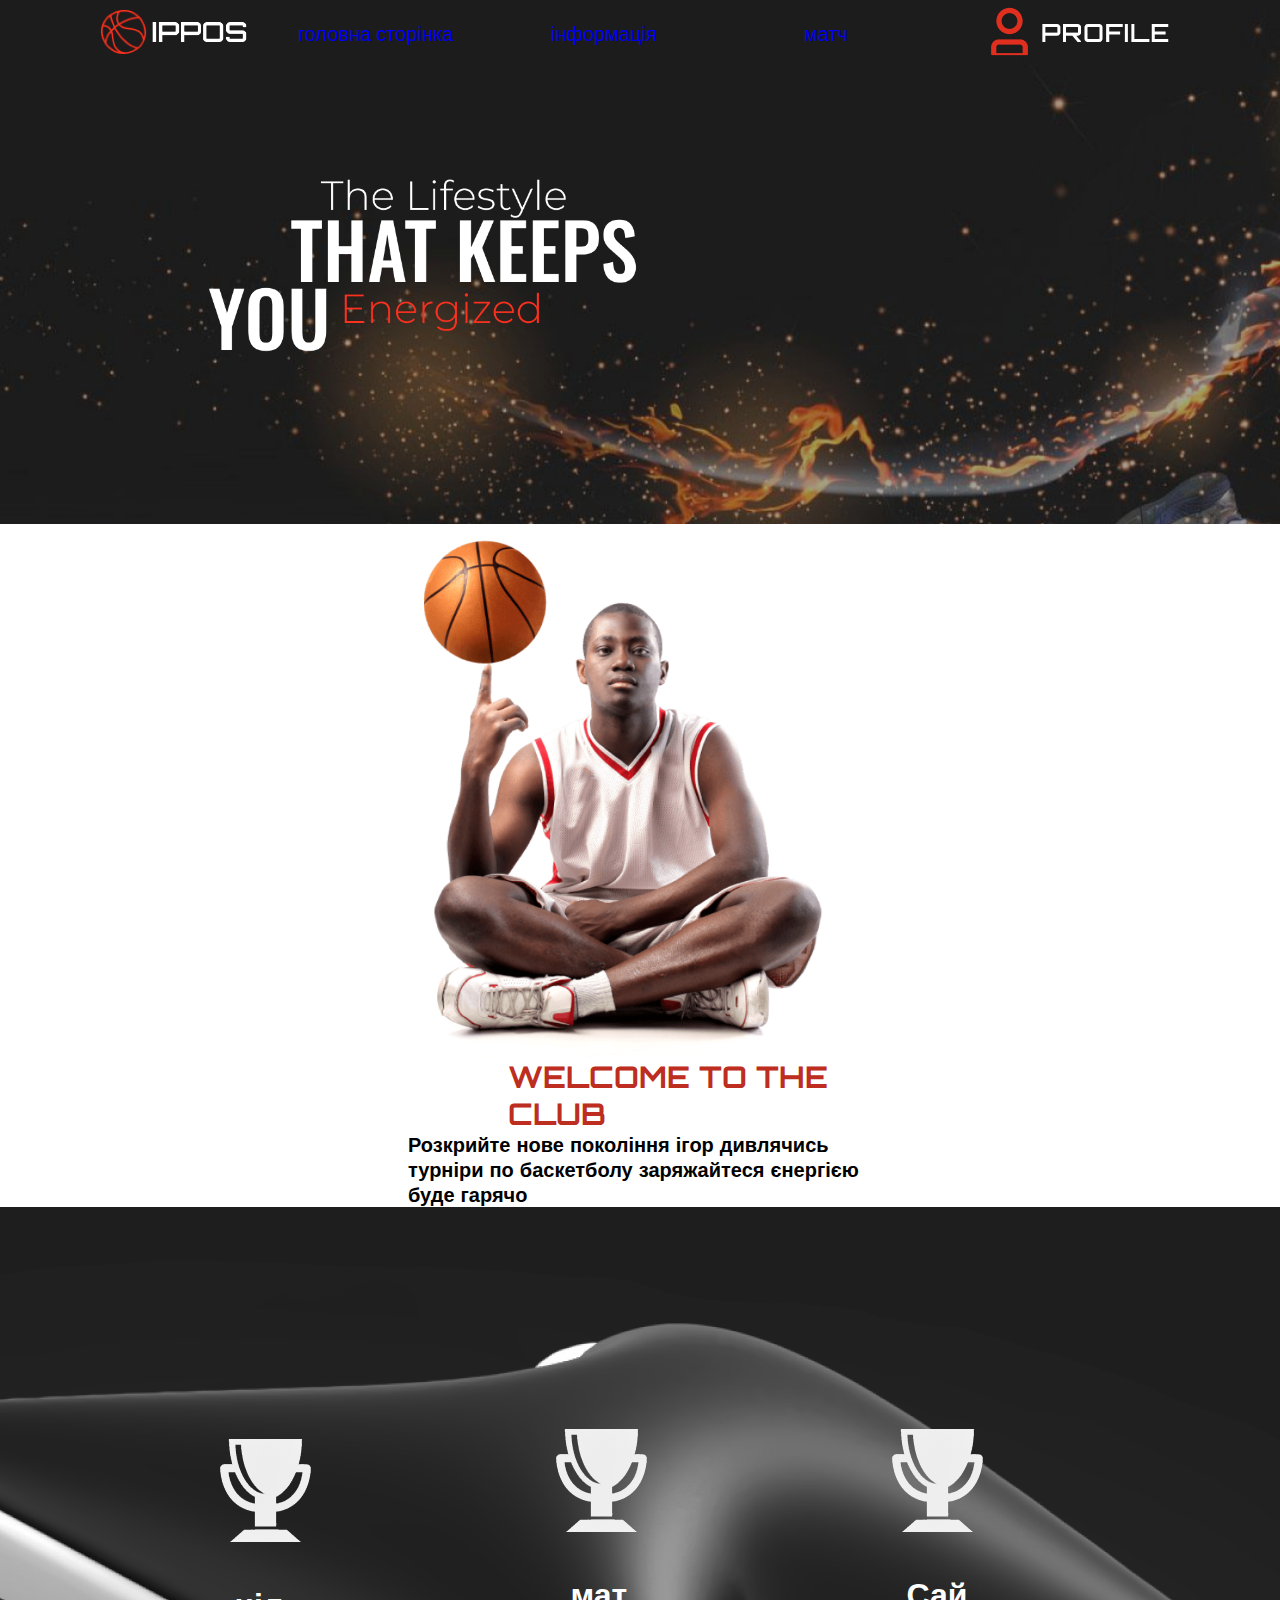
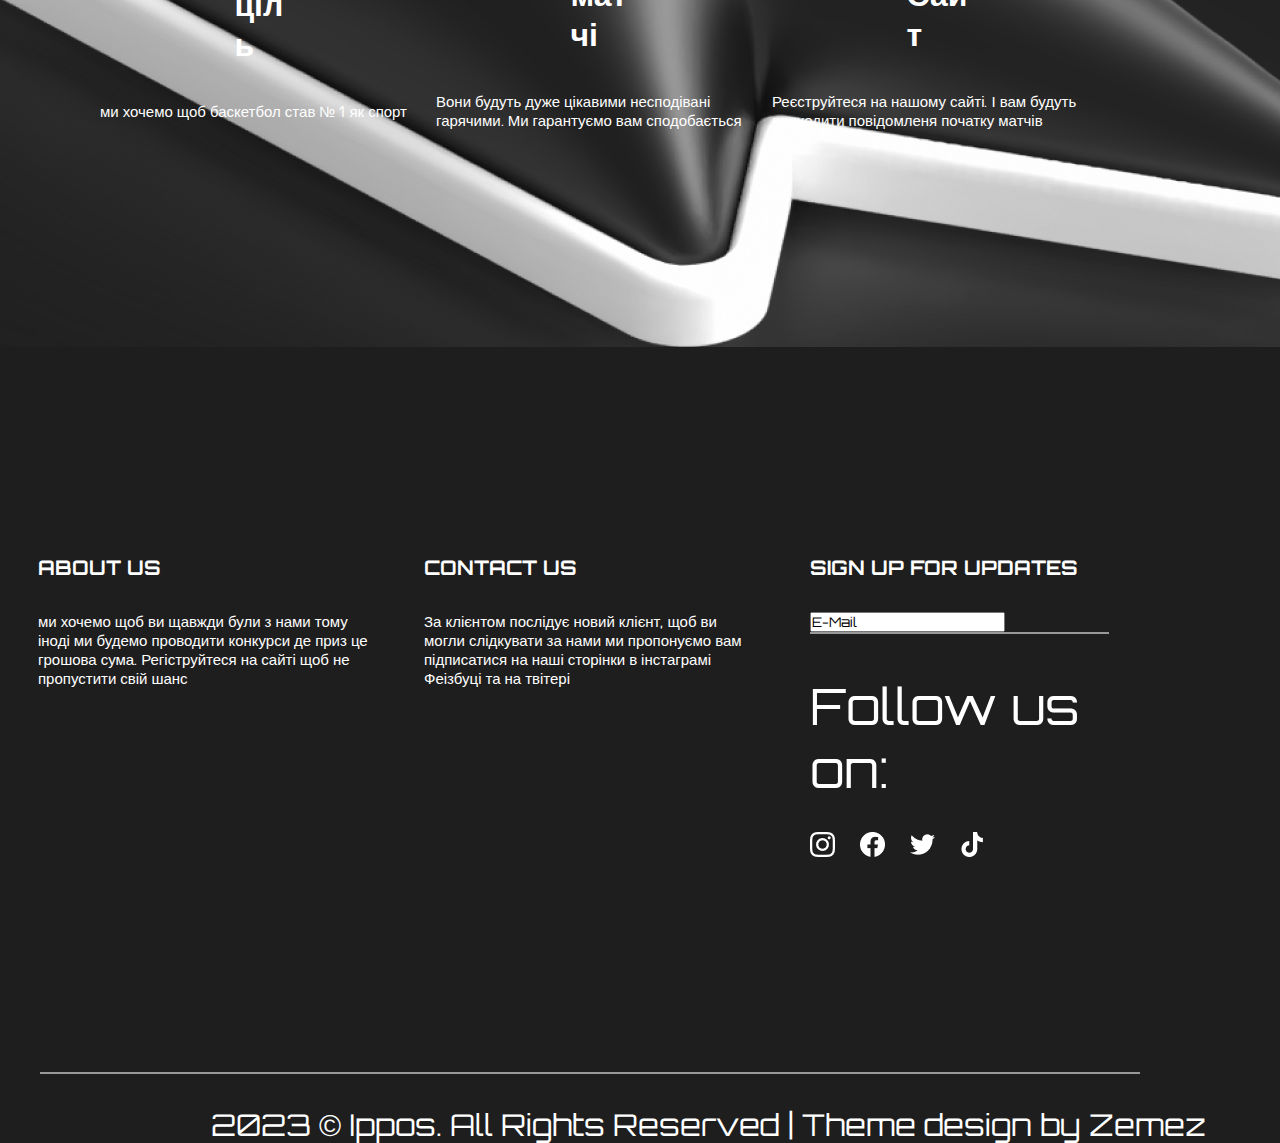
<file: basketbol/index.html>
<!DOCTYPE html>
<html lang="en">
<head>
    <meta charset="UTF-8">
    <meta http-equiv="X-UA-Compatible" content="IE=edge">
    <meta name="viewport" content="width=device-width, initial-scale=1.0">
    <title>поставте залік будь ласка</title>
    <link rel="stylesheet" href="css/style.css">
    <link rel="preconnect" href="https://fonts.googleapis.com">
<link rel="preconnect" href="https://fonts.gstatic.com" crossorigin>
<link href="https://fonts.googleapis.com/css2?family=Orbitron:wght@500&display=swap" rel="stylesheet">
</head>
<link rel="preconnect" href="https://fonts.googleapis.com">
<link rel="preconnect" href="https://fonts.gstatic.com" crossorigin>
<link href="https://fonts.googleapis.com/css2?family=Orbitron:wght@500&display=swap" rel="stylesheet">
<body>
    
    <header class="header">
        <div class="container">
            <div class="tophader"><!-- общий хедер  -->
                <div class="firstimg"><!-- левое  -->
                    <img class="ff" src="image/logo.png.png" alt="#">
                </div>
                <div class="centrf"> <!-- центр  -->
                    <ul class="list">
                        <a href="index.html"><li>головна сторінка</li></a> <a href="match.html"><li>інформація</li></a><a href="match.html"><li>матч</li></a>
                    </ul>
                </div>
                <div class="firstright"><!-- правое  -->
                    <img src="image/profil.png" alt="#">
                </div>
            </div>
            <img class="imtext" src="image/text.png" alt="#">
        </div>
    </header>
    <section class="sectionFirst">
       <div class="container">
            <div class="general">
                <img class="imgBas" src="image/Depositphotos_5945609_el0-3.png.png" alt="#">
                <div class="right">
                    <h1 class="welcome">WELCOME TO THE CLUB</h1>
                    <h1 class="com">Розкрийте нове покоління ігор дивлячись турніри по баскетболу заряжайтеся єнергією буде гарячо</h1>
                 </div>  
            </div>
       </div> 
    </section>
    <section class="sectionTwo">
        <div class="container">
            <div class="inf">
                <div class="target">
                    <img class="pngsize" src="image/kubok.png" alt="#">
                    <h1 class="targetText">ціль</h1>
                    <p class="textP">ми хочемо щоб баскетбол став № 1 як спорт</p>
                </div>
                <div class="target">
                    <img class="pngsize" src="image/kubok.png" alt="#">
                    <h1 class="targetText">матчі</h1>
                    <p class="textP">Вони будуть дуже цікавими несподівані гарячими. Ми гарантуємо вам сподобається</p>
                </div>
                <div class="target">
                    <img class="pngsize" src="image/kubok.png" alt="#">
                    <h1 class="targetText">Сайт</h1>
                    <p class="textP">Реєструйтеся на нашому сайті. І вам будуть приходити повідомленя початку матчів</p>
                </div>
            </div>
        </div>
    </section>
    <footer class="footer">
        <div class="container">
            <div class="foterGeneral"><!-- общий  -->
                <div><!-- left  -->
                    <h1 class="footerh1">ABOUT US</h1>
                    <p class="textP">ми хочемо щоб ви щавжди були з нами тому іноді ми будемо проводити конкурси де приз це грошова сума. Регіструйтеся на сайті щоб не пропустити свій шанс</p>
                </div>
                <div><!-- centr  -->
                    <h1 class="footerh1">CONTACT US</h1>
                    <p class="textP">За клієнтом послідує новий клієнт, щоб ви могли слідкувати за нами ми пропонуємо вам підписатися на наші сторінки в інстаграмі Феізбуці та на твітері</p>
                </div>
                <div><!-- right  -->
                  <h1 class="footerh1">SIGN UP FOR UPDATES</h1>  
                  <p class="email"><input type="text" name="E-Mail" value="E-Mail"></p>
                  <p class="border"></p>
                  <p class="folow">Follow us on:</p>
                  <ul class="listImg">
                    <li> <a href="https://www.instagram.com/"><img src="image/Instagram.png" alt="#"></li></a>
                    <li><a href="https://www.facebook.com/"><img src="image/Facebook.png" alt="#"></li></a>
                    <li><a href="https://twitter.com/"><img src="image/Twitter.png" alt="#"></li></a>
                    <li><a href="https://www.tiktok.com/uk-UA/"><img src="image/TikTok.png" alt="#"></li></a>
                  </ul>
                </div>
            </div>
            <p class="border2"></p>
            <p class="end">2023 © Ippos. All Rights Reserved | Theme design by Zemez</p>
        </div>

    </footer>
<!-- текст  -->
</body>
</html>
</file>
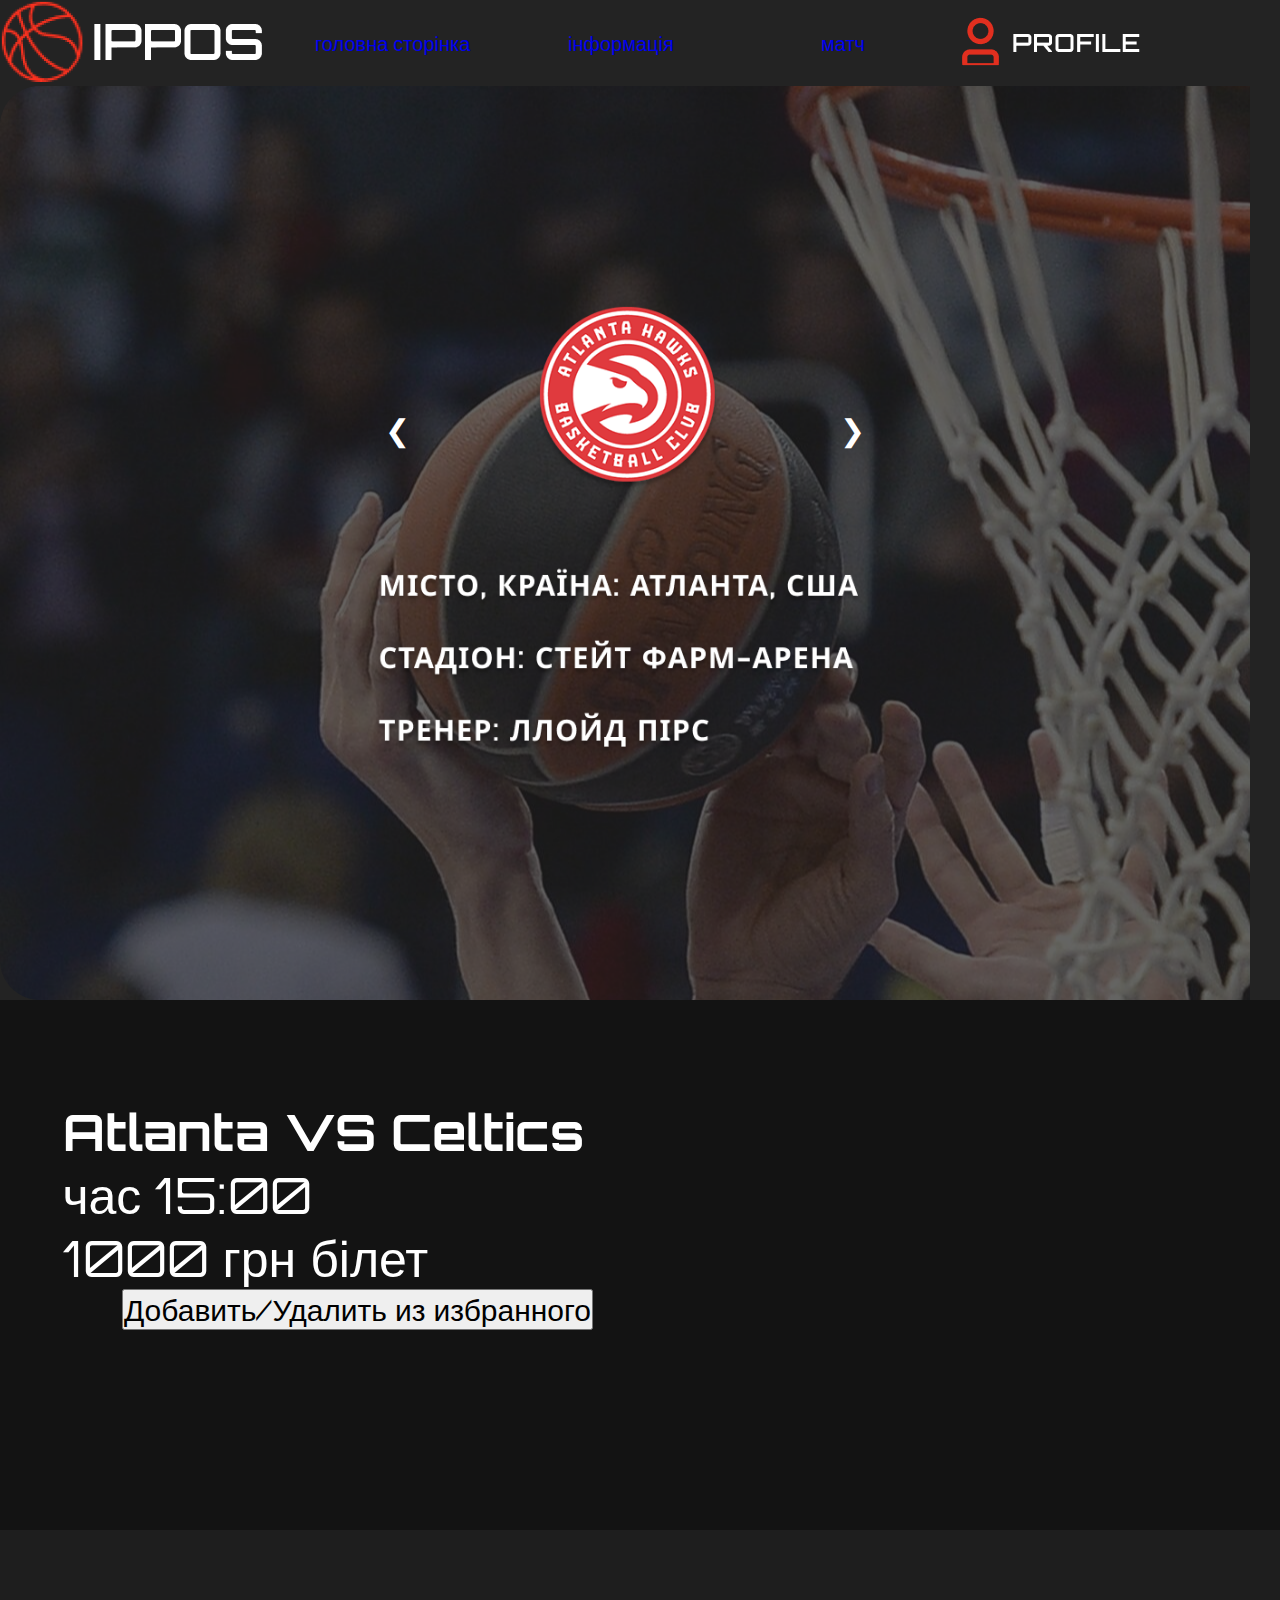
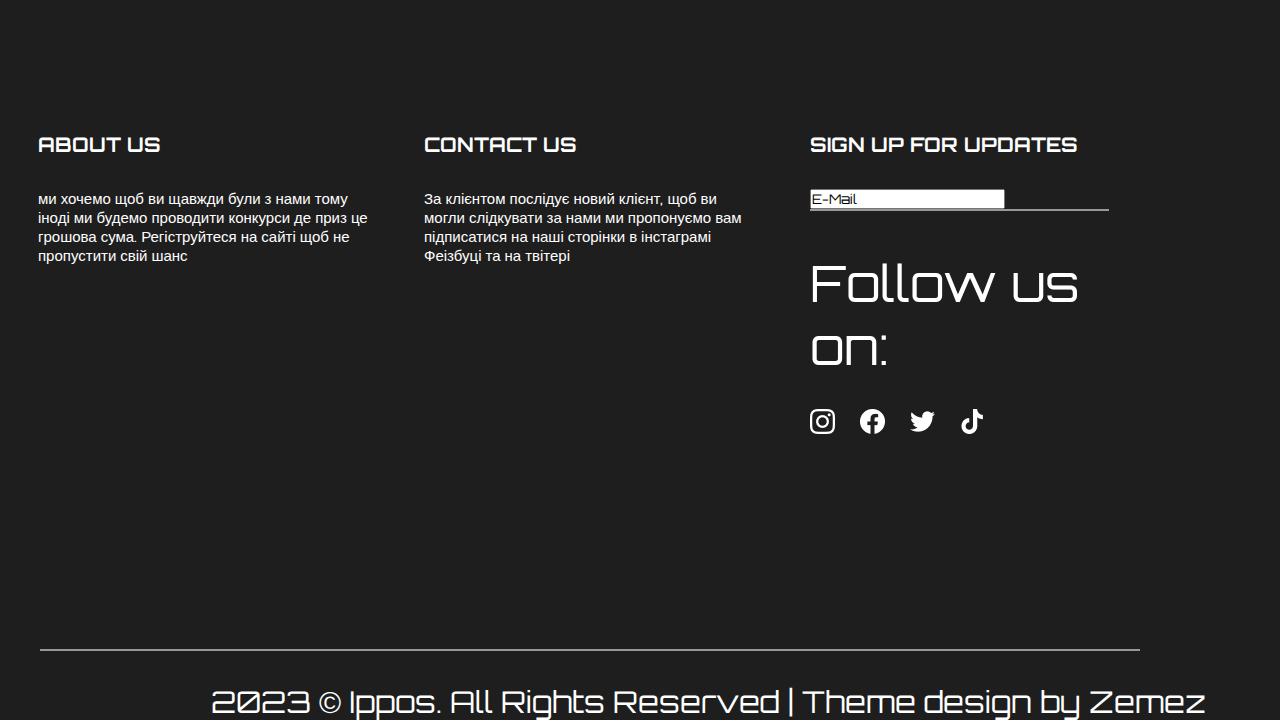
<file: basketbol/match.html>
<!DOCTYPE html>
<html lang="en">
<head>
    <meta charset="UTF-8">
    <meta http-equiv="X-UA-Compatible" content="IE=edge">
    <meta name="viewport" content="width=device-width, initial-scale=1.0">
    <title>поставте залік будь ласка</title>
    <link rel="stylesheet" href="css/style.css">
    <link rel="preconnect" href="https://fonts.googleapis.com">
<link rel="preconnect" href="https://fonts.gstatic.com" crossorigin>
<link href="https://fonts.googleapis.com/css2?family=Orbitron&display=swap" rel="stylesheet">   
<link rel="stylesheet"  href="https://cdn.jsdelivr.net/npm/swiper@9/swiper-bundle.min.css" />
<link rel="preconnect" href="https://fonts.googleapis.com">
<link rel="preconnect" href="https://fonts.gstatic.com" crossorigin>
<link href="https://fonts.googleapis.com/css2?family=Orbitron:wght@500&display=swap" rel="stylesheet">
</head>
<body>
        <section class="section3">
            <div class="container">
                <div class="tophader"><!-- общий хедер  -->
                    <div class="firstimg"><!-- левое  -->
                        <img src="image/logo.png.png" alt="#">
                    </div>
                    <div><!-- центр  -->
                        <ul class="list">
                            <a href="index.html"><li>головна сторінка</li></a> <a href="match.html"><li>інформація</li></a><a href="match.html"> <li>матч</li></a>
                            </ul>
                    </div>
                    <div class="profill"><!-- правое  -->
                        <a href="profil.html"><img src="image/profil.png" alt="#"> </a>
                    </div>
                </div>
                <div class="bg">
            

                    <div class="slider">
                        <div class="slides">
                          <img src="image/atlanta.png" alt="Slide 1">
                          <img src="image/Group 40.png" alt="Slide 2">
                          <img src="image/Group 41.png" alt="Slide 3">
                        </div>
                        <a class="prev" onclick="prevSlide()">&#10094;</a>
                        <a class="next" onclick="nextSlide()">&#10095;</a>
                    </div>
                </div>
            </div>
        </section>
        <section class="asd">
            <div class="container">
                <div class="bgg">       
                    <div class="matchinfo">       
                        <div id="item" >   
                            <h1>Atlanta VS Celtics </h1>
                            <p>час 15:00</p>
                            <p>1000 грн білет</p>
                            <!-- Дима Блять сдесь должен быть контент который ты хочешь что бы перенесли в профиль  --></div>

                        <!-- Кнопка "Добавить/Удалить из избранного" -->
                        <button onclick="toggleFavorite()">Добавить/Удалить из избранного</button>
                    </div>  

                </div>   
            </div>
        </section>
        <footer class="footer">
            <div class="container">
                <div class="foterGeneral"><!-- общий  -->
                    <div><!-- left  -->
                        <h1 class="footerh1">ABOUT US</h1>
                        <p class="textP">ми хочемо щоб ви щавжди були з нами тому іноді ми будемо проводити конкурси де приз це грошова сума. Регіструйтеся на сайті щоб не пропустити свій шанс</p>
                    </div>
                    <div><!-- centr  -->
                        <h1 class="footerh1">CONTACT US</h1>
                        <p class="textP">За клієнтом послідує новий клієнт, щоб ви могли слідкувати за нами ми пропонуємо вам підписатися на наші сторінки в інстаграмі Феізбуці та на твітері</p>
                    </div>
                    <div><!-- right  -->
                      <h1 class="footerh1">SIGN UP FOR UPDATES</h1>  
                      <p class="email"><input type="text" name="E-Mail" value="E-Mail"></p>
                      <p class="border"></p>
                      <p class="folow">Follow us on:</p>
                      <ul class="listImg">
                        <li> <a href="https://www.instagram.com/"><img src="image/Instagram.png" alt="#"></li></a>
                        <li><a href="https://www.facebook.com/"><img src="image/Facebook.png" alt="#"></li></a>
                        <li><a href="https://twitter.com/"><img src="image/Twitter.png" alt="#"></li></a>
                        <li><a href="https://www.tiktok.com/uk-UA/"><img src="image/TikTok.png" alt="#"></li></a>
                      </ul>
                    </div>
                </div>
                <p class="border2"></p>
                <p class="end">2023 © Ippos. All Rights Reserved | Theme design by Zemez</p>
            </div>
        </footer>
        <script src="https://cdn.jsdelivr.net/npm/swiper@9/swiper-bundle.min.js"></script>
        <script src="script.js"></script>
</body>
</html>
</file>
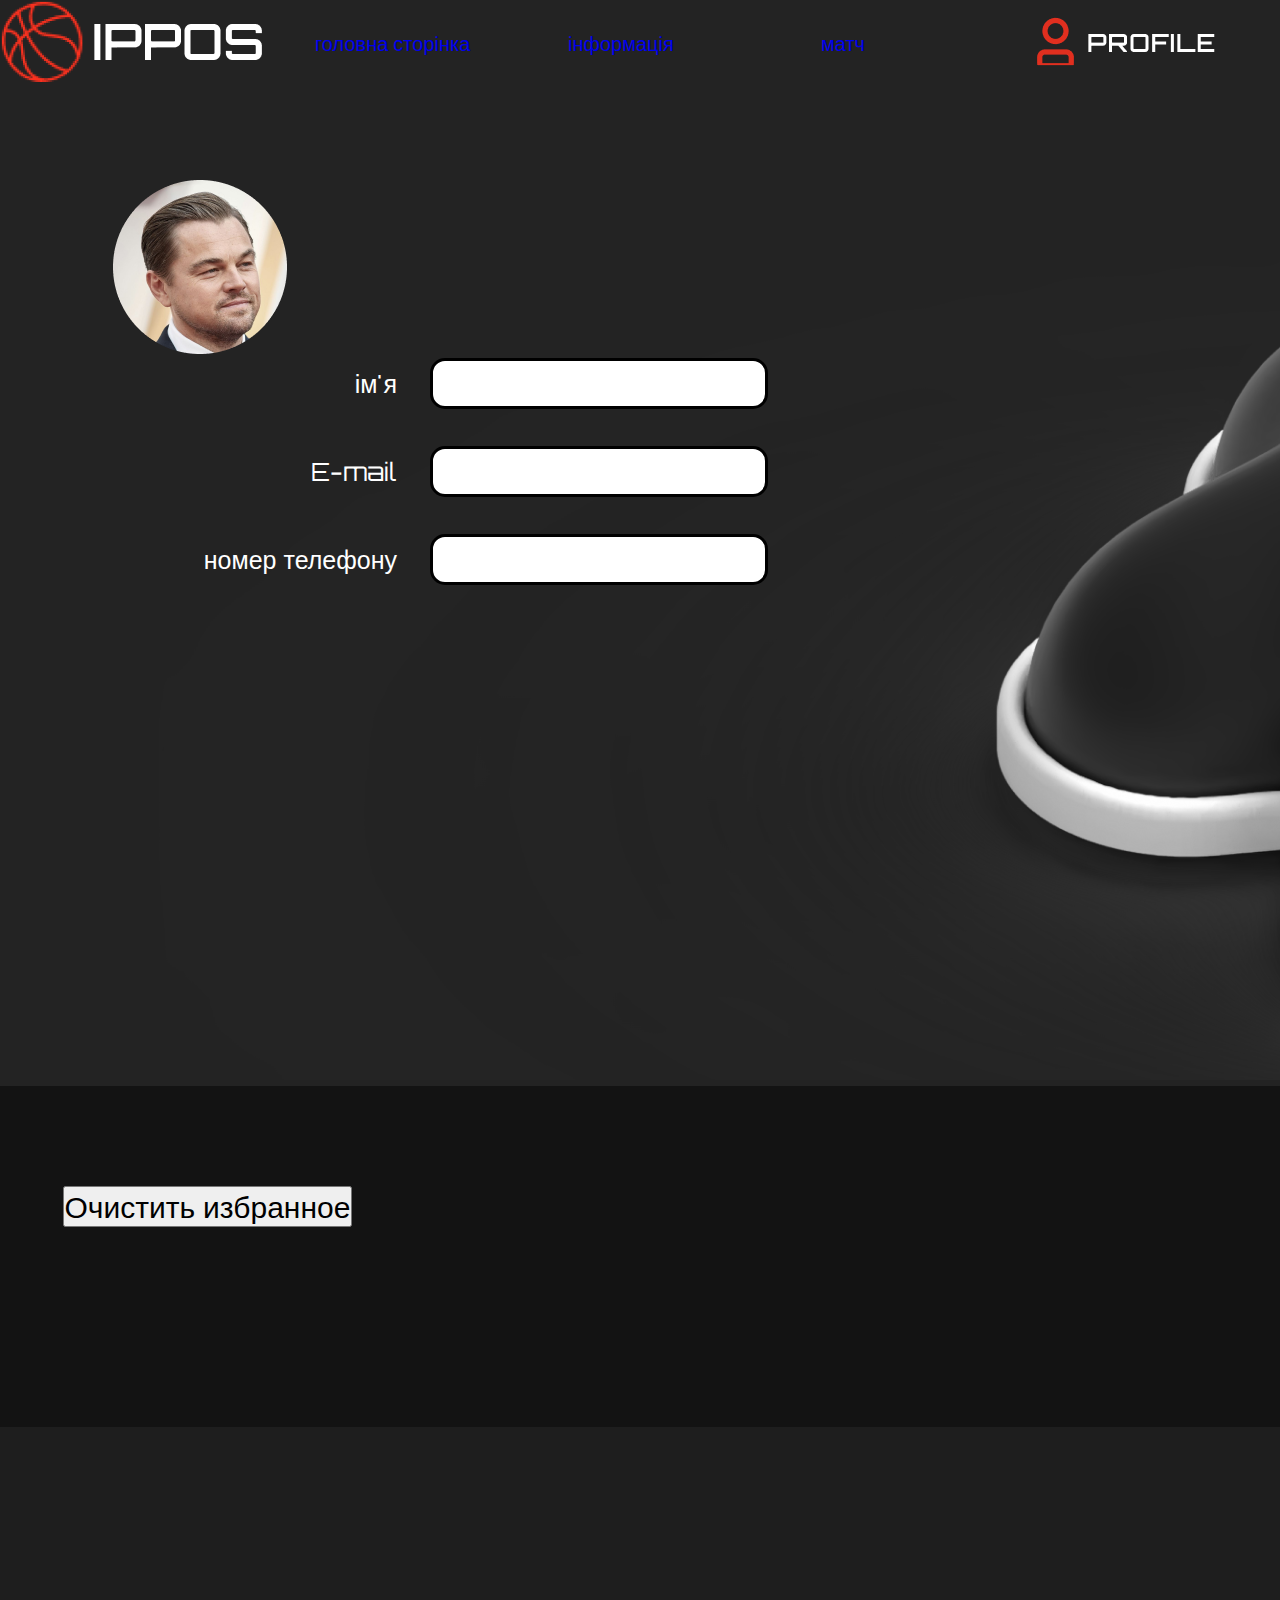
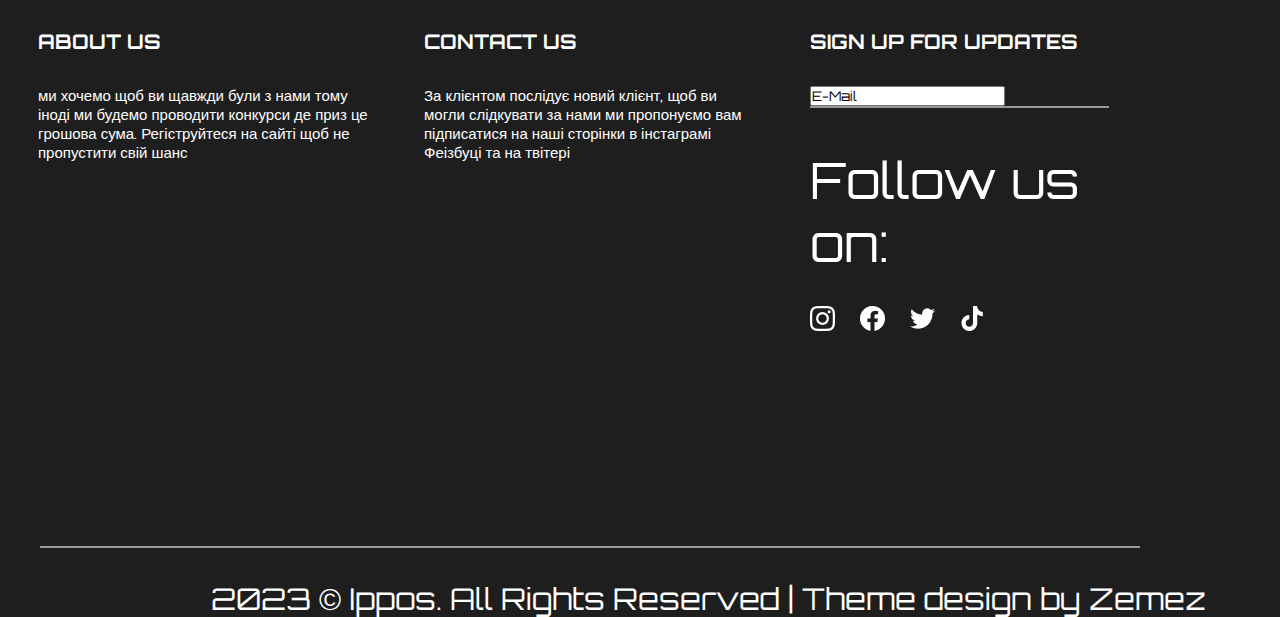
<file: basketbol/profil.html>
<!DOCTYPE html>
<html lang="en">
<head>
    <meta charset="UTF-8">
    <meta http-equiv="X-UA-Compatible" content="IE=edge">
    <meta name="viewport" content="width=device-width, initial-scale=1.0">
    <title>поставте залік будь ласка</title>
    <link rel="stylesheet" href="css/style.css">
    <link rel="preconnect" href="https://fonts.googleapis.com">
<link rel="preconnect" href="https://fonts.gstatic.com" crossorigin>
<link href="https://fonts.googleapis.com/css2?family=Orbitron:wght@500&display=swap" rel="stylesheet">
</head>
<body>
    <section class="section2">
        <div class="container">
            <div class="tophader"><!-- общий хедер  -->
                <div class="firstimg" ><!-- левое  -->
                    <img  src="image/logo.png.png" alt="#">
                </div>
                <div><!-- центр  -->
                    <ul class="list">
                        <a href="index.html"><li>головна сторінка</li></a> <a href="match.html"><li>інформація</li></a><a href="match.html"> <li>матч</li></a>
                        </ul>
                </div>
                <div><!-- правое  -->
                    <img src="image/profil.png" alt="#">
                </div>
            </div>
            <div class="qq">
                <img class="mask" src="image/Mask group.png" alt="#">
                <div class="profile"><!-- общий  -->
                    <div class="profText">
                        <p class="infoo">ім'я</p>
                        <input class="borderBl" type="text" name="name" value="">
                    </div>
                    <div class="profText">
                        <p class="infoo">E-mail</p>
                        <input class="borderBl" type="text" name="E-Mail" value="">
                    </div>
                    <div class="profText">
                        <p class="infoo">номер телефону</p>
                        <input class="borderBl" type="text" name="nomerFone" value="">
                    </div>
                </div>
            </div>
        </div>
    </section>
    <section class="asd">
        <div class="container">
            <div class="bgg">
                    <div class="matchinfo2" id="favorite"></div>

                    <!-- Кнопка "Очистить избранное" -->
                    <button onclick="clearFavorites()">Очистить избранное</button>
            </div>                           




        </div>
    </section>
    <footer class="footer">
        <div class="container">
            <div class="foterGeneral"><!-- общий  -->
                <div><!-- left  -->
                    <h1 class="footerh1">ABOUT US</h1>
                    <p class="textP">ми хочемо щоб ви щавжди були з нами тому іноді ми будемо проводити конкурси де приз це грошова сума. Регіструйтеся на сайті щоб не пропустити свій шанс</p>
                </div>
                <div><!-- centr  -->
                    <h1 class="footerh1">CONTACT US</h1>
                    <p class="textP">За клієнтом послідує новий клієнт, щоб ви могли слідкувати за нами ми пропонуємо вам підписатися на наші сторінки в інстаграмі Феізбуці та на твітері</p>
                </div>
                <div><!-- right  -->
                  <h1 class="footerh1">SIGN UP FOR UPDATES</h1>  
                  <p class="email"><input type="text" name="E-Mail" value="E-Mail"></p>
                  <p class="border"></p>
                  <p class="folow">Follow us on:</p>
                  <ul class="listImg">
                    <li> <a href="https://www.instagram.com/"><img src="image/Instagram.png" alt="#"></li></a>
                    <li><a href="https://www.facebook.com/"><img src="image/Facebook.png" alt="#"></li></a>
                    <li><a href="https://twitter.com/"><img src="image/Twitter.png" alt="#"></li></a>
                    <li><a href="https://www.tiktok.com/uk-UA/"><img src="image/TikTok.png" alt="#"></li></a>
                  </ul>
                </div>
            </div>
            <p class="border2"></p>
            <p class="end">2023 © Ippos. All Rights Reserved | Theme design by Zemez</p>
        </div>
    </footer>
    <script src="script2.js"></script>
</body>
</html>
</file>
<file: basketbol/css/style.css>
* {
    margin: 0;
    padding: 0;
    list-style: none;
    text-decoration: none;
    box-sizing: border-box;
    font-family: 'Orbitron', sans-serif;
    z-index: 1;
    word-wrap: break-word;
}

.container{
    width: 1870px;
}
.tophader{
    
    display: flex;
    align-items: center;
    margin-left: 200px;
}
.header{
    background: #1E1E1E;
    background-image: url(../image/section.elementor-element\ \(1\).png) ;
    padding-bottom: 72px;
    
}
.list{
    color: #fff;
    display: flex;
    margin-left: 152px;
    margin-right: 151px;
    
}
.list li{
    margin-left: 72px;
    font-size: 25px; 
}
.imtext{
    margin-top: 108px;
}
.sectionFirst{
    color: fff;
}
.imgBas{
    margin-left: 333px;
}
.welcome{
    color: #BD2D20;
    font-size: 50px;
}
.general{
    display: flex;
    align-items: center;
}
.com{
    font-size: 40px;
    width: 811px;
}
.right{
    margin-left: 54px;
}
.sectionTwo{
    background: #1E1E1E;
    background-image: url(../image/asd.png) ;
    padding-top: 222px;
    padding-bottom: 223px;
    color: #fff;
    
}
.target{
    align-items: center;
}
.inf{
    justify-content: space-between;
    display: flex;
    width: 1274px;
    align-items: center;
    margin-left: 367px;
}
.targetText{
    margin: 38px 40% ;
}
.textP{
    width: 336px;
    font-size: 15px;
}
.pngsize{
    margin-left: 34%;
}
.footer{
    background-color: #1E1E1E;
    padding-top: 202px;
    color: #fff;
}
.foterGeneral{
    display: flex;
    justify-content: center
}
.foterGeneral div{
    margin-right: 163px;
}
.footerh1{
    font-size: 20px;
    padding-bottom: 32px;
    
}
.email{
    font-size: 10px;
}
.border{
    border: 1px solid #989898;
}
.border2{
    border: 1px solid #989898;
    margin-top: 211px;
    margin-bottom: 32px;
    width: 1341px;
    margin-left: 255px;
}

.listImg{
    display: flex;
}
.listImg li{
    margin-right: 25px;
}
.folow{
margin-top: 92px;
margin-bottom: 32px;
}
.end{
      margin-left: 255px;  
      font-size: 30px;
}
.section2{
    background: url(../image/bg.png);
    background-color: #232323;
    padding-bottom: 1000px;
}
.mask{
    margin-left: 113px;
    margin-top: 94px;
}
.borderBl{
    border: 3px solid #000000;
    border-radius: 15px;
    width: 338px;
    height: 51px;
    margin-left: 33px;
}

.profText{
    display: flex;
    align-items: center;
    margin-bottom: 37px;
    justify-content: flex-end
    
}
.infoo{
    font-size: 25px;
    color: #fff;
}
.profile{
    display: flex;
    width: 606px;
    flex-direction: column;   
    margin-left: 162px;
}
.qq{
    position: absolute;
}
.section3{
    background-color: #232323;
}
.bg{
    background: url(../image/bgBascet.png); 
    height: 914px;
    min-width: 0;
}

.bgg{
    background: #131313; 
    color: #fff;
    padding-bottom: 300px;
    padding-bottom: 200px;
}
.matchinfo{
    margin-left: 5%;
    padding-top: 100px;;
}
#item h1, p{
    font-size: 50px;
}
#item, button{
    font-size:30px ;
}
.matchinfo2{
    margin-left: 5%;
    padding-top: 100px;;
}
.matchinfo2, button{
    font-size:30px ;
    margin-left: 5%;
}

.slider {
    width: 40%;
    overflow: hidden;
    position: relative;
    margin-left: 30%;
    padding-top: 200px;
  }
  
  .slides {
    width: 300%;
    height: 100%;
    display: flex;
  }
  
  .slides img {
    width: 33.33%;
    height: 100%;
    object-fit: cover;
  }
  
  .prev,
  .next {
    position: absolute;
    top: 50%;
    transform: translateY(-50%);
    font-size: 30px;
    color: #fff;
    cursor: pointer;
    z-index: 1;
  }
  .prev {
    left: 10px;
  }
  .next {
    right: 10px;
  }
  .namee{
    width: 330px;
  }
  .asd{
    background-color: #131313;
  }
  @media (max-width:1871px){
    .container{
        max-width: 1500px;
        width: 100%;
        margin-right: 0;
    }
    .tophader{
        width: 1300px;
        margin-left: 20px;
        margin-right: 0px;
    }
    .imtext{
        width: 1456px;
    }
    .imgBas{
        margin-left: 100px;
        width: 600px;
    }
    .general{
        width: 1000px;
        display: flex;
        flex-direction: column;
        margin-left:250px ;
        align-items: normal;
        
    }
    .welcome{
        margin-left: 100px;
        width: 400px;
    }
    .right{
        width: 400px;
        margin-left: 100px;
    }
    .inf{
        margin-left: 252px;
        width: 1152px;
    }
    .target{
        margin-left: 0px;
    }
    .foterGeneral{
        width: 1544px;
        margin-left: 20px;
    }
    .foterGeneral div{
        margin-right: 40px; 
    }
    .border2{
        margin-left: 196px;
        width: 1184px;
    }
    .end{
        margin-left: 211px;
    }
    .header{
        padding-left: 100px;
    }
    .sectionFirst{
        padding-left: 150px;
    }
    .list{
        margin-left: 84px;
    }
  }

  @media (max-width:1620px){
    .container{
        max-width: 1400px;
        
    }
    .ff{
        width: 150px;
    }
    .tophader{
        width: 1203px;
        margin-left: 40px;
    }
    .imgBas{    
        margin-left: 50px;
    }
    .welcome{
        font-size: 40px;
    }
    .com{
        font-size: 30px;
        width: 650px;
    }
    .inf{
        margin-left: 20px;
    }
    .foterGeneral{
        margin-left:0px;
        width: 1401px;
    }
    .folow{
        margin-top:40px ;
    }
    .border2{
        margin-left: 40px;
    }
    .list{
        margin-left: 18px;
        margin-right:0px;
    }
    .imtext{
        width: 1298px;
    }
    .firstright{
        margin-left: 0px;
    }
    .profill{
        margin-left: 124px;
    }
    
 }
@media (max-width:1400px){
    .container{
        max-width: 1250px;
        width: 100%;
        margin-right: 0;
    }
    .profill{
        margin-left: -75px;
    }
    .tophader{
        width: 1075px;
        margin: auto;
        margin-left: 0px;
    }
    .centrf{
        width: 500px;
    }
    .list{
        margin-left: 0px;
    }
    .firstright{
        margin-left: 230px;
    }
    .list li{
        width: 203px;
        font-size: 20px;
        margin-left: 50px;
    }
    .ff{
    width: 148px;
    }
    .imgBas{
        width: 400px;
        margin-left: 116px;
    }
    .welcome{
        font-size: 30px;
    }
    .com{
        font-size: 20px;
        width: 500px;
    }
    .general{
        display: flex;
        flex-direction: column;
        margin-left: 158px;
        width: 614px;
    }
    .inf{
        justify-content: normal;
        margin-left: 100px;
    }
    .foterGeneral {
        margin-left: 38px;
        width: 1121px;
    }
    .foterGeneral div{
        margin-right: 50px;
    }
    .imtext{
        width: 1081px;
    }
    .inf{
        width: 1072px;
    }
    .border2{
        width: 1100px;
    }

}
@media (max-width:1190px){
    .container{
        max-width: 960px;
        width: 100%;
        margin-right: 0;
    }
    .tophader{
        width: 863px;
        margin: auto;
    }
    .list li{
        width: 180px;
        
    }
    .firstimg{
        display: none;
    }
    .firstright{
        margin-left: -57px;
    }
    .centrf{
        width: 700px;
    }
    .list{
        margin-left: 0px;
    }
    .inf{
        margin-left: 5px;
        flex-direction: column;
        width: 983px;
    }
    .target {
        margin-left: 85px;
        margin-top: 20px;
    }
    .targetText {
        margin: 22px 40%;
    }
    .sectionTwo{
        padding: 0px 0px;  
    }
    .foterGeneral{
        width: 949px;
    }
    .folow{
        font-size: 20px;
    }
    .border2{
        width: 900px;
    }
    .end{
        font-size: 20px;
    }
    .imtext{
        width: 887px;
    }

    
}
@media (max-width:991px){
    .container{
        max-width: 490px;
        margin-left: 0px;
    }
    .qq{
        width: 500px;
    }
    .profile {
        display: flex;
        width: 464px;
        flex-direction: column;
        margin-left: 25px;
    }
    .list li{
        width: 100px;
        font-size: 15px;
    } 
    .list{
        margin-right: 0px;
        width: 370px;
        flex-direction: column
    } 
    .tophader{
        width: 379px;
        flex-direction: column
    } 
    .centrf{
        width: 450px;
    }
    .imtext{
        width: 1000px;
    }
    .target{
        width: 250px;
    }
    .textP{
        width: 230px;
    }
    .foterGeneral{
        margin-left: 100px;  
    }
    .general{
        margin-left: 0px;
        width: 218px;
    }
    .border{
        width: 150px;
    }
    .border2{
        width: 700px;
    }
    .end{
        margin-left: 40px;
    }
    .firstright{
        width: 220px;
        margin-left: -152px;
    }
    .imtext{
        width: 389px;
    }
    .welcome{
        width: 200px;
        font-size: 20px;
        margin-left: 56px;
    }
    .com{
        width: 280px;
        font-size: 12px;
    }
    .imtext{
        width: 387px;
    }
    .imgBas{
        margin-left: 0px;
        width: 200px;
    }
    .right{
        margin-left: 0px;
        width: 280px;
    }
    .inf{
        width: 489px;
    }
    .target{
        margin-left: 10px;
    }
    .targetText{
        width: 80px;
    }
    .foterGeneral {
        margin-left: 14px;
        width: 469px;
        display: flex;
        justify-content: center;
        flex-direction: column;
        align-items: center;
    }
    .foterGeneral div{
        margin-top: 30px;
    }
    .border2 {
        width: 412px;
    }
    .end {
        font-size: 12px;
    }
    .centrf {
        width: 365px;
    }
    .list li{
        margin-bottom: 10px;
        width: 150px;
    }        
    }
</file>
